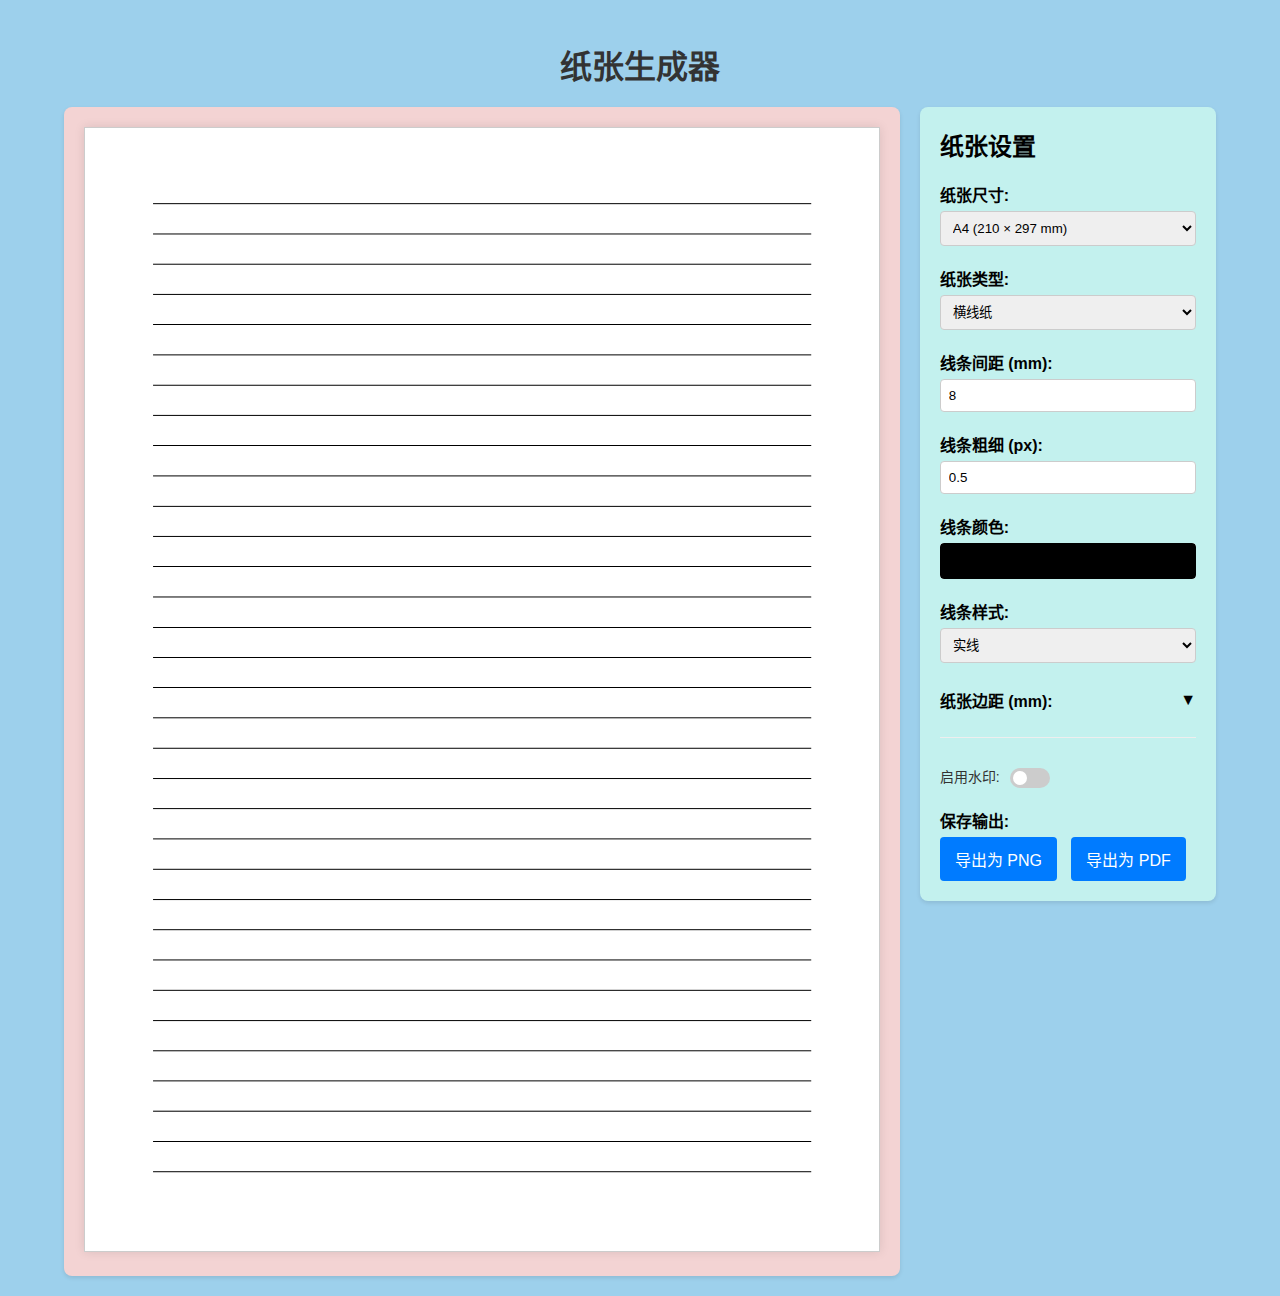
<file: index.html>
<!DOCTYPE html>
<html lang="zh-cn">
<head>
    <meta charset="UTF-8">
    <meta name="viewport" content="width=device-width, initial-scale=1.0">
    <title>纸张生成器</title>
    <link rel="stylesheet" href="./src/styles/styles.css">
    <script src="./src/scripts/jspdf.umd.min.js"></script>
</head>
<body>
    <div id="app">
        <h1>纸张生成器</h1>
        <div class="container">
            <div class="paper-preview">
                <canvas id="paper-canvas"></canvas>
            </div>
            <div class="settings-panel">
                <h2>纸张设置</h2>
                <label for="paper-size">纸张尺寸:</label>
                <select id="paper-size">
                    <option value="A4">A4 (210 × 297 mm)</option>
                    <option value="A5">A5 (148 × 210 mm)</option>
                    <option value="Letter">Letter (216 × 279 mm)</option>
                </select>

                <label for="paper-type">纸张类型:</label>
                <select id="paper-type">
                    <option value="lined">横线纸</option>
                    <option value="grid">方格纸</option>
                    <option value="dot">点阵纸</option>
                    <option value="mi">米字格</option>
                    <option value="practice">练字帖</option> <!-- 新增练字帖 -->
                </select>

                <label for="line-spacing">线条间距 (mm):</label>
                <input type="number" id="line-spacing" value="8" min="1">

                <label for="line-thickness">线条粗细 (px):</label>
                <input type="number" id="line-thickness" value="0.5" min="0.1" step="0.1">

                <label for="line-color">线条颜色:</label>
                <input type="color" id="line-color" value="#000000">

                <label for="line-style">线条样式:</label>
                <select id="line-style">
                    <option value="solid">实线</option>
                    <option value="dashed">虚线</option>
                    <option value="dotted">点线</option>
                </select>
                
                <!-- 添加页边距设置区域 -->
                <div class="margin-settings">
                    <div class="margin-header" id="margins-header">
                        <label for="margin-top">纸张边距 (mm):</label>
                        <span class="toggle-icon">▼</span>
                    </div>
                    <div class="margins-content" style="display: none;">
                        <div class="margin-row">
                            <label for="margin-top">上 :</label>
                            <input type="number" id="margin-top" value="20" min="0">
                            <label for="margin-bottom">下 :</label>
                            <input type="number" id="margin-bottom" value="20" min="0">
                        </div>
                        <div class="margin-row">
                            <label for="margin-left">左 :</label>
                            <input type="number" id="margin-left" value="18" min="0">
                            <label for="margin-right">右 :</label>
                            <input type="number" id="margin-right" value="18" min="0">
                        </div>
                    </div>
                </div>

                <!-- 在 settings-panel 中添加水印设置区域 -->
                <div class="watermark-settings">
                    <div class="watermark-toggle">
                        <span class="toggle-text">启用水印:</span>
                        <label class="switch">
                            <input type="checkbox" id="enable-watermark">
                            <span class="slider"></span>
                        </label>
                    </div>
                    
                    <div class="watermark-options" style="display: none;">
                        <label for="watermark-text">水印文字:</label>
                        <input type="text" id="watermark-text" value="PaperCreator from Dangks">

                        <label for="watermark-opacity">不透明度:</label>
                        <div class="range-container">
                            <input type="range" id="watermark-opacity" min="0" max="100" value="30">
                            <span id="opacity-value">30%</span>
                        </div>

                        <label for="watermark-angle">水印角度:</label>
                        <div class="range-container">
                            <input type="range" id="watermark-angle" min="0" max="100" value="0">
                        </div>

                        <label for="watermark-size">字体大小:</label>
                        <input type="number" id="watermark-size" value="16" min="8">

                        <label for="watermark-color">字体颜色:</label>
                        <input type="color" id="watermark-color" value="#999999">
                    </div>
                </div>

                <label for="margin-top">保存输出:</label>
                <button id="export-png">导出为 PNG</button>
                <button id="export-pdf">导出为 PDF</button>
            </div>
        </div>
    </div>
    <script src="./src/scripts/app.js"></script>
</body>
</html>
</file>
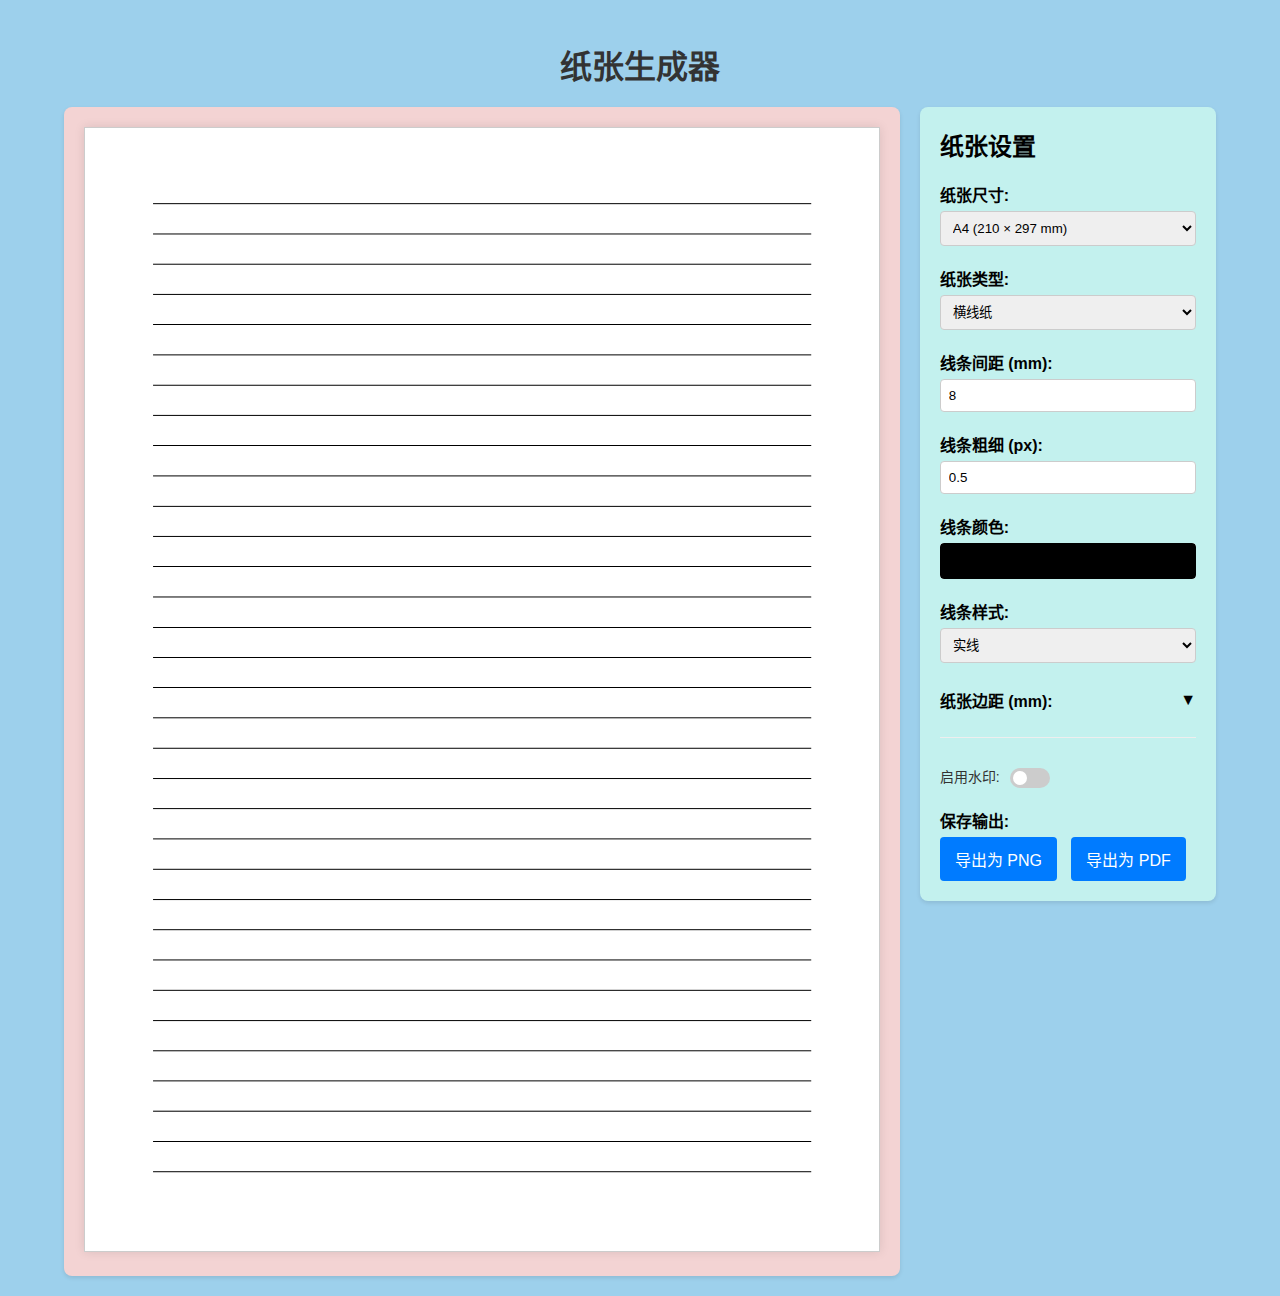
<file: public/index.html>
<!DOCTYPE html>
<html lang="zh-cn">
<head>
    <meta charset="UTF-8">
    <meta name="viewport" content="width=device-width, initial-scale=1.0">
    <title>纸张生成器</title>
    <link rel="stylesheet" href="../src/styles/styles.css">
    <script src="../src/scripts/jspdf.umd.min.js"></script>
</head>
<body>
    <div id="app">
        <h1>纸张生成器</h1>
        <div class="container">
            <div class="paper-preview">
                <canvas id="paper-canvas"></canvas>
            </div>
            <div class="settings-panel">
                <h2>纸张设置</h2>
                <label for="paper-size">纸张尺寸:</label>
                <select id="paper-size">
                    <option value="A4">A4 (210 × 297 mm)</option>
                    <option value="A5">A5 (148 × 210 mm)</option>
                    <option value="Letter">Letter (216 × 279 mm)</option>
                </select>

                <label for="paper-type">纸张类型:</label>
                <select id="paper-type">
                    <option value="lined">横线纸</option>
                    <option value="grid">方格纸</option>
                    <option value="dot">点阵纸</option>
                    <option value="mi">米字格</option>
                    <option value="practice">练字帖</option> <!-- 新增练字帖 -->
                </select>

                <label for="line-spacing">线条间距 (mm):</label>
                <input type="number" id="line-spacing" value="8" min="1">

                <label for="line-thickness">线条粗细 (px):</label>
                <input type="number" id="line-thickness" value="0.5" min="0.1" step="0.1">

                <label for="line-color">线条颜色:</label>
                <input type="color" id="line-color" value="#000000">

                <label for="line-style">线条样式:</label>
                <select id="line-style">
                    <option value="solid">实线</option>
                    <option value="dashed">虚线</option>
                    <option value="dotted">点线</option>
                </select>
                
                <!-- 添加页边距设置区域 -->
                <div class="margin-settings">
                    <div class="margin-header" id="margins-header">
                        <label for="margin-top">纸张边距 (mm):</label>
                        <span class="toggle-icon">▼</span>
                    </div>
                    <div class="margins-content" style="display: none;">
                        <div class="margin-row">
                            <label for="margin-top">上 :</label>
                            <input type="number" id="margin-top" value="20" min="0">
                            <label for="margin-bottom">下 :</label>
                            <input type="number" id="margin-bottom" value="20" min="0">
                        </div>
                        <div class="margin-row">
                            <label for="margin-left">左 :</label>
                            <input type="number" id="margin-left" value="18" min="0">
                            <label for="margin-right">右 :</label>
                            <input type="number" id="margin-right" value="18" min="0">
                        </div>
                    </div>
                </div>

                <!-- 在 settings-panel 中添加水印设置区域 -->
                <div class="watermark-settings">
                    <div class="watermark-toggle">
                        <span class="toggle-text">启用水印:</span>
                        <label class="switch">
                            <input type="checkbox" id="enable-watermark">
                            <span class="slider"></span>
                        </label>
                    </div>
                    
                    <div class="watermark-options" style="display: none;">
                        <label for="watermark-text">水印文字:</label>
                        <input type="text" id="watermark-text" value="PaperCreator from Dangks">

                        <label for="watermark-opacity">不透明度:</label>
                        <div class="range-container">
                            <input type="range" id="watermark-opacity" min="0" max="100" value="30">
                            <span id="opacity-value">30%</span>
                        </div>

                        <label for="watermark-angle">水印角度:</label>
                        <div class="range-container">
                            <input type="range" id="watermark-angle" min="0" max="100" value="0">
                        </div>

                        <label for="watermark-size">字体大小:</label>
                        <input type="number" id="watermark-size" value="16" min="8">

                        <label for="watermark-color">字体颜色:</label>
                        <input type="color" id="watermark-color" value="#999999">
                    </div>
                </div>

                <label for="margin-top">保存输出:</label>
                <button id="export-png">导出为 PNG</button>
                <button id="export-pdf">导出为 PDF</button>
            </div>
        </div>
    </div>
    <script src="../src/scripts/app.js"></script>
</body>
</html>
</file>
<file: src/styles/styles.css>
body {
    font-family: Arial, sans-serif;
    margin: 0;
    padding: 0;
    background-color: #9dd0ec; /* 浅蓝色背景 */
    display: flex;
    flex-direction: column;
    align-items: center;
}

#app {
    width: 90%;
    max-width: 1200px;
    margin: 20px auto;
}

h1 {
    text-align: center;
    color: #333;
    margin-bottom: 20px;
}

.container {
    display: flex;
    justify-content: space-between;
    align-items: flex-start;
    gap: 20px;
}

.paper-preview {
    flex: 2;
    background-color: #f3d3d3; /* 浅粉色背景 */
    padding: 20px;
    border-radius: 8px;
    box-shadow: 0 2px 4px rgba(0, 0, 0, 0.1);
    text-align: center;
    position: relative;
}

canvas#paper-canvas {
    border: 1px solid #ccc;
    width: 100%;
    max-width: 800px;
    height: auto;
    background-color: #ffffff; /* 纸张白色 */
    box-shadow: 0 0 10px rgba(0, 0, 0, 0.1); /* 模拟纸张阴影 */
}

.settings-panel {
    flex: 1;
    background: #c3f1ee;
    padding: 20px;
    border-radius: 8px;
    box-shadow: 0 2px 4px rgba(0, 0, 0, 0.1);
}

.settings-panel h2 {
    margin-top: 0;
    color: #000000;
}

.settings-panel label {
    display: block;
    margin: 10px 0 5px;
    font-weight: bold;
}

.settings-panel select,
.settings-panel input {
    width: 100%;
    padding: 8px;
    margin-bottom: 10px;
    border: 1px solid #ccc;
    border-radius: 4px;
    box-sizing: border-box;
}

button {
    background-color: #007bff;
    color: #fff;
    border: none;
    padding: 10px 15px;
    border-radius: 4px;
    cursor: pointer;
    font-size: 16px;
    margin-right: 10px;
}

button:hover {
    background-color: #0056b3;
}

/* 页边距设置容器 */
.margin-settings {
    margin-top: 10px;
}

/* 在现有的 margin-settings 样式后添加以下样式 */
.margin-header {
    display: flex;
    justify-content: space-between;
    align-items: center;
    cursor: pointer;
    padding: 5px 0;
}

.margin-header label {
    margin: 0;
}

.toggle-icon {
    transition: transform 0.3s;
}

.toggle-icon.expanded {
    transform: rotate(180deg);
}

/* 每行的页边距设置 */
.margin-row {
    display: flex;
    justify-content: space-between;
    align-items: center; /* 确保文字和输入框垂直居中 */
    gap: 10px;
    margin-bottom: 10px;
}

.margin-row label {
    flex: 1; /* 标签占据一定比例 */
    text-align: right;
    margin-right: 5px;
    line-height: 1; /* 确保文字与输入框对齐 */
    display: flex;
    align-items: center; /* 垂直居中 */
}

.margin-row input {
    flex: 3; /* 输入框占据更多比例 */
    min-width: 60px; /* 确保输入框不会太小 */
    padding: 5px;
    border: 1px solid #ccc;
    border-radius: 4px;
    box-sizing: border-box;
    height: 36px; /* 确保输入框高度一致 */
}

/* 水印设置样式 */
.watermark-settings {
    margin-top: 20px;
    padding-top: 20px;
    border-top: 1px solid #eee;
}

.watermark-toggle {
    display: flex;
    align-items: center;
    gap: 10px; /* 控制文字和按钮之间的间距 */
    margin-bottom: 15px;
}

.toggle-label {
    display: inline-flex;
    align-items: center;
    gap: 8px; /* 控制文字和复选框之间的间距 */
    cursor: pointer;
}

.toggle-text {
    font-size: 14px;
    color: #333;
}

/* 开关按钮样式 */
.switch {
    position: relative;
    display: inline-block;
    width: 40px;
    height: 20px;
}

.switch input {
    opacity: 0;
    width: 0;
    height: 0;
}

.slider {
    position: absolute;
    cursor: pointer;
    top: 0;
    left: 0;
    right: 0;
    bottom: 0;
    background-color: #ccc; /* 默认灰色 */
    transition: 0.4s;
    border-radius: 20px; /* 长椭圆形 */
}

.slider:before {
    position: absolute;
    content: "";
    height: 14px;
    width: 14px;
    left: 3px;
    bottom: 3px;
    background-color: white;
    transition: 0.4s;
    border-radius: 50%; /* 圆形按钮 */
}

input:checked + .slider {
    background-color: #4caf50; /* 开启时绿色 */
}

input:checked + .slider:before {
    transform: translateX(20px); /* 滑块向右移动 */
}

.watermark-options {
    padding-top: 10px;
}

.watermark-options label {
    display: block;
    margin: 10px 0 5px;
}

.watermark-options input[type="range"] {
    width: calc(100% - 50px);
    display: inline-block;
}

.watermark-options span {
    display: inline-block;
    width: 45px;
    text-align: right;
    margin-left: 5px;
}

.range-container {
    display: flex;
    align-items: center;
    gap: 10px;
}

.range-container input[type="range"] {
    flex: 1;
}

.range-container span {
    width: 50px;
    text-align: right;
}

/* 颜色输入框样式优化 */
input[type="color"] {
    -webkit-appearance: none;
    -moz-appearance: none;
    appearance: none;
    width: 100%;
    height: 36px;
    padding: 0;
    border: none;
    border-radius: 4px;
    cursor: pointer;
}

input[type="color"]::-webkit-color-swatch-wrapper {
    padding: 0;
}

input[type="color"]::-webkit-color-swatch {
    border: none;
    border-radius: 4px;
}

input[type="color"]::-moz-color-swatch {
    border: none;
    border-radius: 4px;
}
</file>
